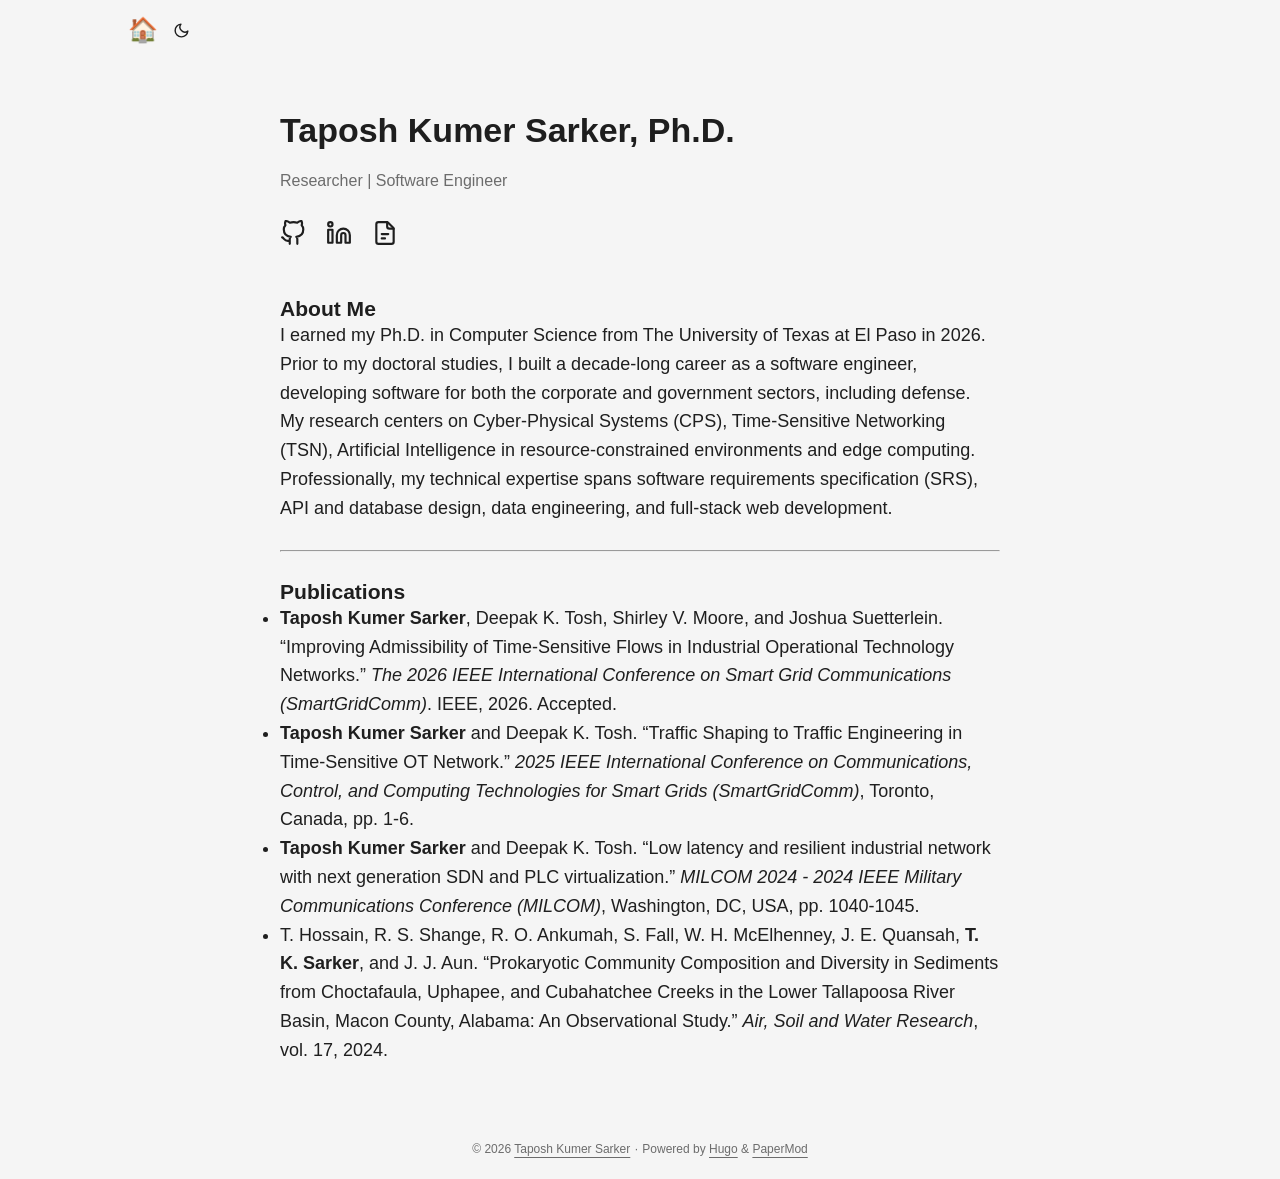
<file: index.html>
<!doctype html><html lang=en dir=auto data-theme=auto><head><meta name=generator content="Hugo 0.166.0"><meta charset=utf-8><meta http-equiv=X-UA-Compatible content="IE=edge"><meta name=viewport content="width=device-width,initial-scale=1,shrink-to-fit=no"><meta name=robots content="index, follow"><title>Taposh Kumer Sarker</title><meta name=description content="Researcher & Software Engineer"><meta name=author content="Taposh Kumer Sarker"><link rel=canonical href=https://taposhUTEP.github.io/><link crossorigin=anonymous href=/assets/css/stylesheet.c89e741a223a78e5bbd3684ad9007e203046695e1528fde456c6f09bc6de4cd1.css integrity="sha256-yJ50GiI6eOW702hK2QB+IDBGaV4VKP3kVsbwm8beTNE=" rel="preload stylesheet" as=style><link rel=icon href=https://taposhUTEP.github.io/favicon.ico><link rel=icon type=image/png sizes=16x16 href=https://taposhUTEP.github.io/favicon-16x16.png><link rel=icon type=image/png sizes=32x32 href=https://taposhUTEP.github.io/favicon-32x32.png><link rel=apple-touch-icon href=https://taposhUTEP.github.io/apple-touch-icon.png><link rel=mask-icon href=https://taposhUTEP.github.io/safari-pinned-tab.svg><meta name=theme-color content="#2e2e33"><meta name=msapplication-TileColor content="#2e2e33"><link rel=alternate type=application/rss+xml href=https://taposhUTEP.github.io/index.xml title=rss><link rel=alternate hreflang=en href=https://taposhUTEP.github.io/><noscript><style>#theme-toggle,.top-link{display:none}</style><style>@media(prefers-color-scheme:dark){:root{--theme:rgb(29, 30, 32);--entry:rgb(46, 46, 51);--primary:rgb(218, 218, 219);--secondary:rgb(155, 156, 157);--tertiary:rgb(65, 66, 68);--content:rgb(196, 196, 197);--code-block-bg:rgb(46, 46, 51);--code-bg:rgb(55, 56, 62);--border:rgb(51, 51, 51);color-scheme:dark}.list{background:var(--theme)}.toc{background:var(--entry)}}</style></noscript><script>localStorage.getItem("pref-theme")==="dark"?document.querySelector("html").dataset.theme="dark":localStorage.getItem("pref-theme")==="light"?document.querySelector("html").dataset.theme="light":window.matchMedia("(prefers-color-scheme: dark)").matches?document.querySelector("html").dataset.theme="dark":document.querySelector("html").dataset.theme="light"</script><meta property="og:url" content="https://taposhUTEP.github.io/"><meta property="og:site_name" content="Taposh Kumer Sarker"><meta property="og:title" content="Home"><meta property="og:description" content="About Me I earned my Ph.D. in Computer Science from The University of Texas at El Paso in 2026. Prior to my doctoral studies, I built a decade-long career as a software engineer, developing software for both the corporate and government sectors, including defense.
My research centers on Cyber-Physical Systems (CPS), Time-Sensitive Networking (TSN), Artificial Intelligence in resource-constrained environments and edge computing. Professionally, my technical expertise spans software requirements specification (SRS), API and database design, data engineering, and full-stack web development."><meta property="og:locale" content="en_us"><meta property="og:type" content="website"><meta name=twitter:card content="summary"><meta name=twitter:title content="Home"><meta name=twitter:description content="About Me I earned my Ph.D. in Computer Science from The University of Texas at El Paso in 2026. Prior to my doctoral studies, I built a decade-long career as a software engineer, developing software for both the corporate and government sectors, including defense.
My research centers on Cyber-Physical Systems (CPS), Time-Sensitive Networking (TSN), Artificial Intelligence in resource-constrained environments and edge computing. Professionally, my technical expertise spans software requirements specification (SRS), API and database design, data engineering, and full-stack web development."><script type=application/ld+json>{"@context":"https://schema.org","@type":"Organization","name":"Taposh Kumer Sarker","url":"https://taposhUTEP.github.io/","description":"Researcher \u0026 Software Engineer","logo":"https://taposhUTEP.github.io/favicon.ico","sameAs":["https://github.com/taposhUTEP","https://www.linkedin.com/in/taposh-kumer-sarker","/cv.pdf"]}</script></head><body class=list id=top><header class=header><nav class=header-nav><div class=logo><a href=https://taposhUTEP.github.io/ accesskey=h title="🏠 (Alt + H)">🏠</a><div class=logo-switches><button id=theme-toggle class=theme-toggle accesskey=t title="(Alt + T)" aria-label="Toggle theme">
<svg class="moon" width="17" height="17" viewBox="0 0 24 24" fill="none" stroke="currentColor" stroke-width="2" stroke-linecap="round" stroke-linejoin="round"><path d="M21 12.79A9 9 0 1111.21 3 7 7 0 0021 12.79z"/></svg>
<svg class="sun" width="17" height="17" viewBox="0 0 24 24" fill="none" stroke="currentColor" stroke-width="2" stroke-linecap="round" stroke-linejoin="round"><circle cx="12" cy="12" r="5"/><line x1="12" y1="1" x2="12" y2="3"/><line x1="12" y1="21" x2="12" y2="23"/><line x1="4.22" y1="4.22" x2="5.64" y2="5.64"/><line x1="18.36" y1="18.36" x2="19.78" y2="19.78"/><line x1="1" y1="12" x2="3" y2="12"/><line x1="21" y1="12" x2="23" y2="12"/><line x1="4.22" y1="19.78" x2="5.64" y2="18.36"/><line x1="18.36" y1="5.64" x2="19.78" y2="4.22"/></svg></button></div></div><ul id=menu class=menu></ul></nav></header><main class=main><article class="first-entry home-info"><header class=entry-header><h1>Taposh Kumer Sarker, Ph.D.</h1></header><div class="entry-content md-content"><p>Researcher | Software Engineer</p></div><footer class=entry-footer><div class=social-icons><a href=https://github.com/taposhUTEP target=_blank rel="noopener noreferrer me" title=Github><svg viewBox="0 0 24 24" fill="none" stroke="currentColor" stroke-width="2" stroke-linecap="round" stroke-linejoin="round"><path d="M9 19c-5 1.5-5-2.5-7-3m14 6v-3.87a3.37 3.37.0 00-.94-2.61c3.14-.35 6.44-1.54 6.44-7A5.44 5.44.0 0020 4.77 5.07 5.07.0 0019.91 1S18.73.65 16 2.48a13.38 13.38.0 00-7 0C6.27.65 5.09 1 5.09 1A5.07 5.07.0 005 4.77 5.44 5.44.0 003.5 8.55c0 5.42 3.3 6.61 6.44 7A3.37 3.37.0 009 18.13V22"/></svg>
</a><a href=https://www.linkedin.com/in/taposh-kumer-sarker target=_blank rel="noopener noreferrer me" title=Linkedin><svg viewBox="0 0 24 24" fill="none" stroke="currentColor" stroke-width="2" stroke-linecap="round" stroke-linejoin="round"><path d="M16 8a6 6 0 016 6v7h-4v-7a2 2 0 00-2-2 2 2 0 00-2 2v7h-4v-7a6 6 0 016-6z"/><rect x="2" y="9" width="4" height="12"/><circle cx="4" cy="4" r="2"/></svg>
</a><a href=/cv.pdf target=_blank rel="noopener noreferrer me" title=Cv><svg viewBox="0 0 24 24" fill="none" stroke="currentColor" stroke-width="2" stroke-linecap="round" stroke-linejoin="round"><path d="M4 4v16a2 2 0 002 2h12a2 2 0 002-2V8.342a2 2 0 00-.602-1.43l-4.44-4.342A2 2 0 0013.56 2H6A2 2 0 004 4z"/><path d="M9 13h6"/><path d="M9 17h3"/><path d="M14 2v4a2 2 0 002 2h4"/></svg></a></div></footer></article><div class=post-content><h3 id=about-me>About Me</h3><p>I earned my Ph.D. in Computer Science from The University of Texas at El Paso in 2026. Prior to my doctoral studies, I built a decade-long career as a software engineer, developing software for both the corporate and government sectors, including defense.</p><p>My research centers on Cyber-Physical Systems (CPS), Time-Sensitive Networking (TSN), Artificial Intelligence in resource-constrained environments and edge computing. Professionally, my technical expertise spans software requirements specification (SRS), API and database design, data engineering, and full-stack web development.</p><hr><h3 id=publications>Publications</h3><ul><li><p><strong>Taposh Kumer Sarker</strong>, Deepak K. Tosh, Shirley V. Moore, and Joshua Suetterlein. &ldquo;Improving Admissibility of Time-Sensitive Flows in Industrial Operational Technology Networks.&rdquo; <em>The 2026 IEEE International Conference on Smart Grid Communications (SmartGridComm)</em>. IEEE, 2026. Accepted.</p></li><li><p><strong>Taposh Kumer Sarker</strong> and Deepak K. Tosh. &ldquo;Traffic Shaping to Traffic Engineering in Time-Sensitive OT Network.&rdquo; <em>2025 IEEE International Conference on Communications, Control, and Computing Technologies for Smart Grids (SmartGridComm)</em>, Toronto, Canada, pp. 1-6.</p></li><li><p><strong>Taposh Kumer Sarker</strong> and Deepak K. Tosh. &ldquo;Low latency and resilient industrial network with next generation SDN and PLC virtualization.&rdquo; <em>MILCOM 2024 - 2024 IEEE Military Communications Conference (MILCOM)</em>, Washington, DC, USA, pp. 1040-1045.</p></li><li><p>T. Hossain, R. S. Shange, R. O. Ankumah, S. Fall, W. H. McElhenney, J. E. Quansah, <strong>T. K. Sarker</strong>, and J. J. Aun. &ldquo;Prokaryotic Community Composition and Diversity in Sediments from Choctafaula, Uphapee, and Cubahatchee Creeks in the Lower Tallapoosa River Basin, Macon County, Alabama: An Observational Study.&rdquo; <em>Air, Soil and Water Research</em>, vol. 17, 2024.</p></li></ul></div></main><footer class=footer><span>&copy; 2026 <a href=https://taposhUTEP.github.io/>Taposh Kumer Sarker</a></span> ·
<span>Powered by
<a href="https://gohugo.io/?utm_source=papermod" rel=noopener target=_blank>Hugo</a> &
<a href=https://github.com/adityatelange/hugo-PaperMod/ rel=noopener target=_blank>PaperMod</a></span></footer><a href=#top id=top-link class="top-link hidden" aria-label="go to top" title="Go to Top (Alt + G)" accesskey=g><svg viewBox="0 0 24 24" fill="none" stroke="currentColor" stroke-width="2" stroke-linecap="round" stroke-linejoin="round" class="feather feather-chevrons-up"><polyline points="17 11 12 6 7 11"/><polyline points="17 18 12 13 7 18"/></svg>
</a><script>let menu=document.getElementById("menu");if(menu){const e=localStorage.getItem("menu-scroll-position");e&&(menu.scrollLeft=parseInt(e,10)),menu.onscroll=function(){localStorage.setItem("menu-scroll-position",menu.scrollLeft)}}document.querySelectorAll('a[href^="#"]').forEach(e=>{e.addEventListener("click",function(e){e.preventDefault();var t=this.getAttribute("href").substr(1);window.matchMedia("(prefers-reduced-motion: reduce)").matches?document.querySelector(`[id='${decodeURIComponent(t)}']`).scrollIntoView():document.querySelector(`[id='${decodeURIComponent(t)}']`).scrollIntoView({behavior:"smooth"}),t==="top"?history.replaceState(null,null," "):history.pushState(null,null,`#${t}`)})})</script><script>var toplink=document.getElementById("top-link");window.onscroll=function(){const e=window.innerHeight;document.body.scrollTop>e||document.documentElement.scrollTop>e?toplink.classList.remove("hidden"):toplink.classList.add("hidden")}</script><script>document.getElementById("theme-toggle").addEventListener("click",()=>{const e=document.querySelector("html");e.dataset.theme==="dark"?(e.dataset.theme="light",localStorage.setItem("pref-theme","light")):(e.dataset.theme="dark",localStorage.setItem("pref-theme","dark"))})</script></body></html>
</file>
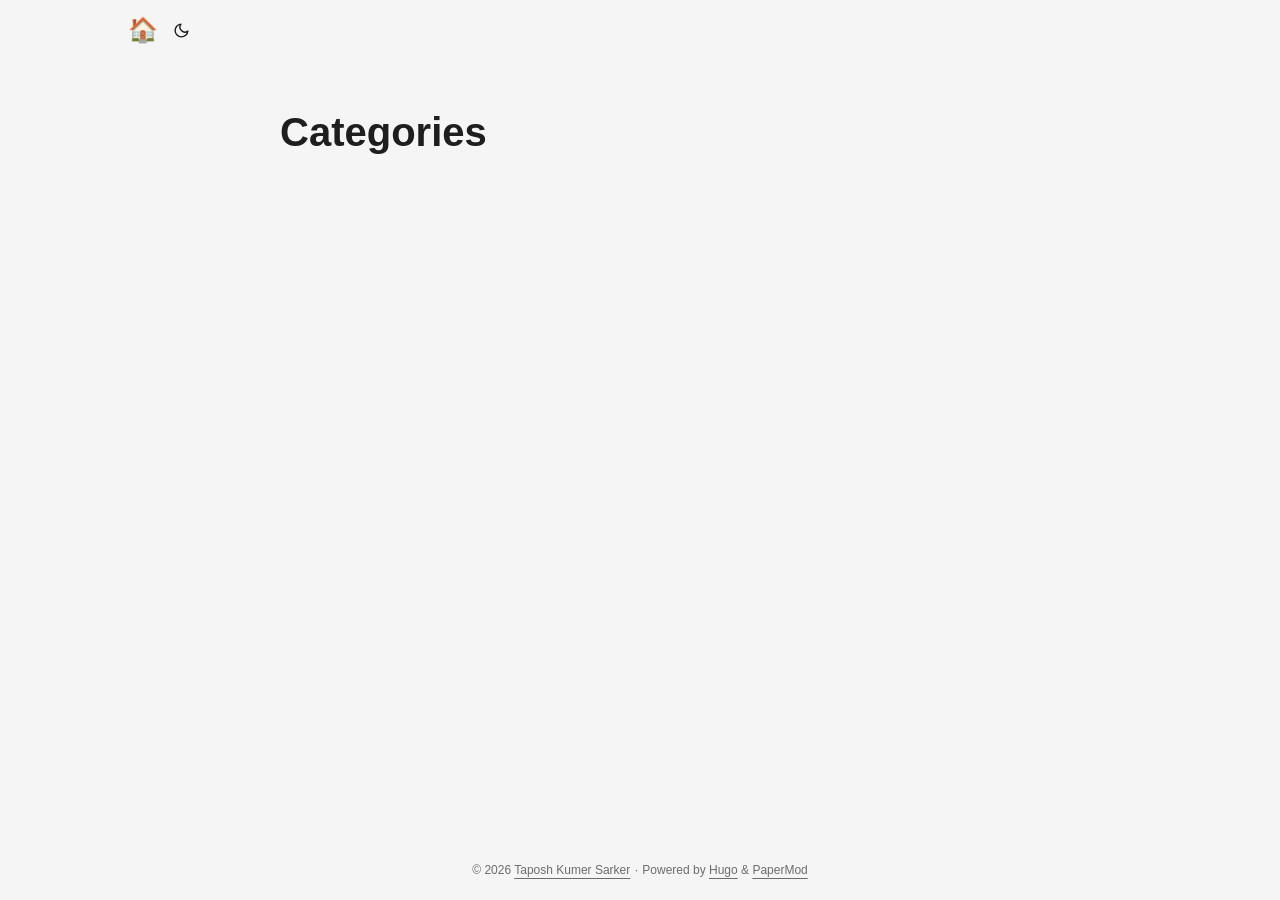
<file: categories/index.html>
<!doctype html><html lang=en dir=auto data-theme=auto><head><meta charset=utf-8><meta http-equiv=X-UA-Compatible content="IE=edge"><meta name=viewport content="width=device-width,initial-scale=1,shrink-to-fit=no"><meta name=robots content="index, follow"><title>Categories | Taposh Kumer Sarker</title><meta name=keywords content><meta name=description content="Researcher & Software Engineer"><meta name=author content="Taposh Kumer Sarker"><link rel=canonical href=https://taposhUTEP.github.io/categories/><link crossorigin=anonymous href=/assets/css/stylesheet.c89e741a223a78e5bbd3684ad9007e203046695e1528fde456c6f09bc6de4cd1.css integrity="sha256-yJ50GiI6eOW702hK2QB+IDBGaV4VKP3kVsbwm8beTNE=" rel="preload stylesheet" as=style><link rel=icon href=https://taposhUTEP.github.io/favicon.ico><link rel=icon type=image/png sizes=16x16 href=https://taposhUTEP.github.io/favicon-16x16.png><link rel=icon type=image/png sizes=32x32 href=https://taposhUTEP.github.io/favicon-32x32.png><link rel=apple-touch-icon href=https://taposhUTEP.github.io/apple-touch-icon.png><link rel=mask-icon href=https://taposhUTEP.github.io/safari-pinned-tab.svg><meta name=theme-color content="#2e2e33"><meta name=msapplication-TileColor content="#2e2e33"><link rel=alternate type=application/rss+xml href=https://taposhUTEP.github.io/categories/index.xml title=rss><link rel=alternate hreflang=en href=https://taposhUTEP.github.io/categories/><noscript><style>#theme-toggle,.top-link{display:none}</style><style>@media(prefers-color-scheme:dark){:root{--theme:rgb(29, 30, 32);--entry:rgb(46, 46, 51);--primary:rgb(218, 218, 219);--secondary:rgb(155, 156, 157);--tertiary:rgb(65, 66, 68);--content:rgb(196, 196, 197);--code-block-bg:rgb(46, 46, 51);--code-bg:rgb(55, 56, 62);--border:rgb(51, 51, 51);color-scheme:dark}.list{background:var(--theme)}.toc{background:var(--entry)}}</style></noscript><script>localStorage.getItem("pref-theme")==="dark"?document.querySelector("html").dataset.theme="dark":localStorage.getItem("pref-theme")==="light"?document.querySelector("html").dataset.theme="light":window.matchMedia("(prefers-color-scheme: dark)").matches?document.querySelector("html").dataset.theme="dark":document.querySelector("html").dataset.theme="light"</script><meta property="og:url" content="https://taposhUTEP.github.io/categories/"><meta property="og:site_name" content="Taposh Kumer Sarker"><meta property="og:title" content="Categories"><meta property="og:description" content="Researcher & Software Engineer"><meta property="og:locale" content="en_us"><meta property="og:type" content="website"><meta name=twitter:card content="summary"><meta name=twitter:title content="Categories"><meta name=twitter:description content="Researcher & Software Engineer"></head><body class=list id=top><header class=header><nav class=header-nav><div class=logo><a href=https://taposhUTEP.github.io/ accesskey=h title="🏠 (Alt + H)">🏠</a><div class=logo-switches><button id=theme-toggle class=theme-toggle accesskey=t title="(Alt + T)" aria-label="Toggle theme">
<svg class="moon" width="17" height="17" viewBox="0 0 24 24" fill="none" stroke="currentColor" stroke-width="2" stroke-linecap="round" stroke-linejoin="round"><path d="M21 12.79A9 9 0 1111.21 3 7 7 0 0021 12.79z"/></svg>
<svg class="sun" width="17" height="17" viewBox="0 0 24 24" fill="none" stroke="currentColor" stroke-width="2" stroke-linecap="round" stroke-linejoin="round"><circle cx="12" cy="12" r="5"/><line x1="12" y1="1" x2="12" y2="3"/><line x1="12" y1="21" x2="12" y2="23"/><line x1="4.22" y1="4.22" x2="5.64" y2="5.64"/><line x1="18.36" y1="18.36" x2="19.78" y2="19.78"/><line x1="1" y1="12" x2="3" y2="12"/><line x1="21" y1="12" x2="23" y2="12"/><line x1="4.22" y1="19.78" x2="5.64" y2="18.36"/><line x1="18.36" y1="5.64" x2="19.78" y2="4.22"/></svg></button></div></div><ul id=menu class=menu></ul></nav></header><main class=main><header class=page-header><h1>Categories</h1></header><ul class=terms-tags></ul></main><footer class=footer><span>&copy; 2026 <a href=https://taposhUTEP.github.io/>Taposh Kumer Sarker</a></span> ·
<span>Powered by
<a href="https://gohugo.io/?utm_source=papermod" rel=noopener target=_blank>Hugo</a> &
<a href=https://github.com/adityatelange/hugo-PaperMod/ rel=noopener target=_blank>PaperMod</a></span></footer><a href=#top id=top-link class="top-link hidden" aria-label="go to top" title="Go to Top (Alt + G)" accesskey=g><svg viewBox="0 0 24 24" fill="none" stroke="currentColor" stroke-width="2" stroke-linecap="round" stroke-linejoin="round" class="feather feather-chevrons-up"><polyline points="17 11 12 6 7 11"/><polyline points="17 18 12 13 7 18"/></svg>
</a><script>let menu=document.getElementById("menu");if(menu){const e=localStorage.getItem("menu-scroll-position");e&&(menu.scrollLeft=parseInt(e,10)),menu.onscroll=function(){localStorage.setItem("menu-scroll-position",menu.scrollLeft)}}document.querySelectorAll('a[href^="#"]').forEach(e=>{e.addEventListener("click",function(e){e.preventDefault();var t=this.getAttribute("href").substr(1);window.matchMedia("(prefers-reduced-motion: reduce)").matches?document.querySelector(`[id='${decodeURIComponent(t)}']`).scrollIntoView():document.querySelector(`[id='${decodeURIComponent(t)}']`).scrollIntoView({behavior:"smooth"}),t==="top"?history.replaceState(null,null," "):history.pushState(null,null,`#${t}`)})})</script><script>var toplink=document.getElementById("top-link");window.onscroll=function(){const e=window.innerHeight;document.body.scrollTop>e||document.documentElement.scrollTop>e?toplink.classList.remove("hidden"):toplink.classList.add("hidden")}</script><script>document.getElementById("theme-toggle").addEventListener("click",()=>{const e=document.querySelector("html");e.dataset.theme==="dark"?(e.dataset.theme="light",localStorage.setItem("pref-theme","light")):(e.dataset.theme="dark",localStorage.setItem("pref-theme","dark"))})</script></body></html>
</file>
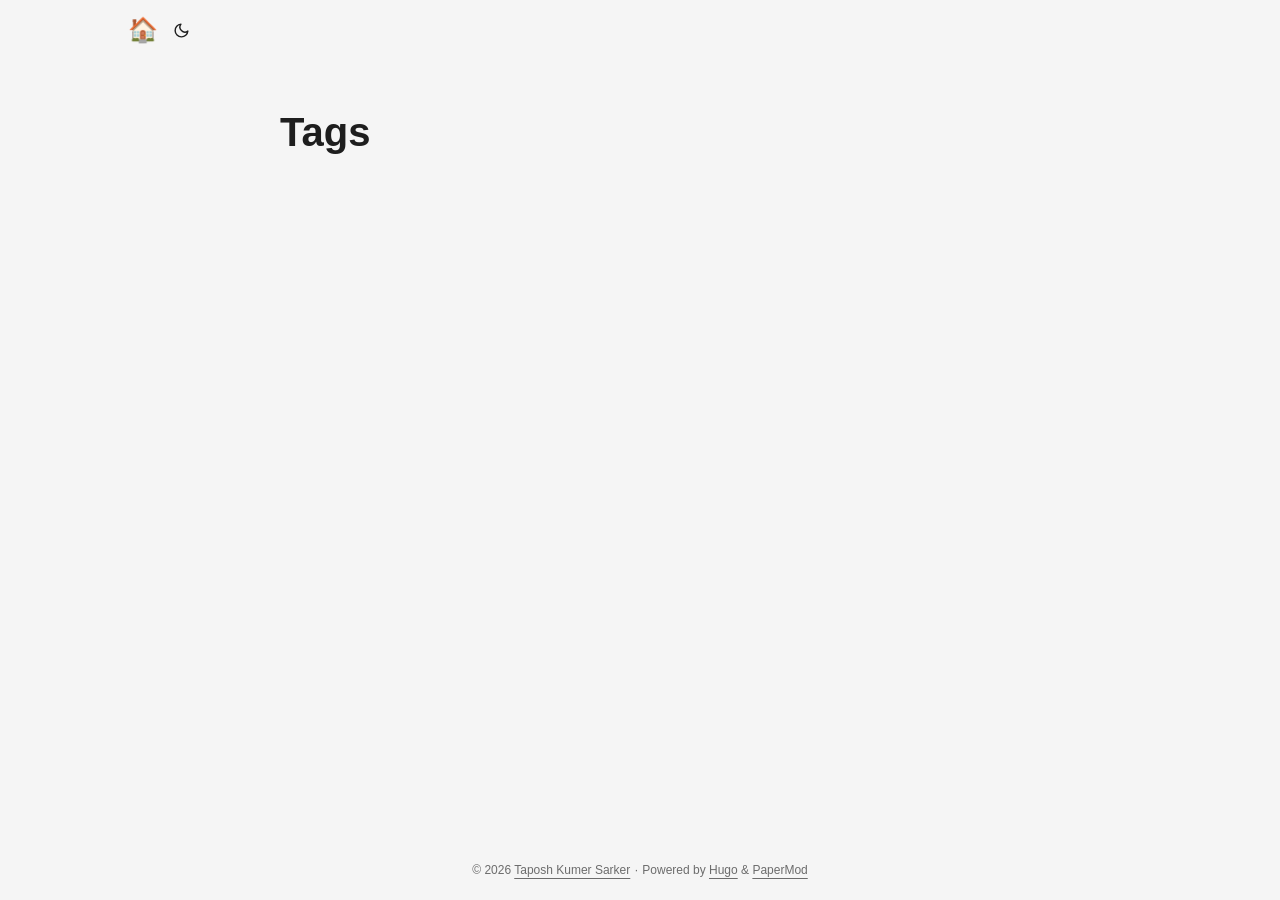
<file: tags/index.html>
<!doctype html><html lang=en dir=auto data-theme=auto><head><meta charset=utf-8><meta http-equiv=X-UA-Compatible content="IE=edge"><meta name=viewport content="width=device-width,initial-scale=1,shrink-to-fit=no"><meta name=robots content="index, follow"><title>Tags | Taposh Kumer Sarker</title><meta name=keywords content><meta name=description content="Researcher & Software Engineer"><meta name=author content="Taposh Kumer Sarker"><link rel=canonical href=https://taposhUTEP.github.io/tags/><link crossorigin=anonymous href=/assets/css/stylesheet.c89e741a223a78e5bbd3684ad9007e203046695e1528fde456c6f09bc6de4cd1.css integrity="sha256-yJ50GiI6eOW702hK2QB+IDBGaV4VKP3kVsbwm8beTNE=" rel="preload stylesheet" as=style><link rel=icon href=https://taposhUTEP.github.io/favicon.ico><link rel=icon type=image/png sizes=16x16 href=https://taposhUTEP.github.io/favicon-16x16.png><link rel=icon type=image/png sizes=32x32 href=https://taposhUTEP.github.io/favicon-32x32.png><link rel=apple-touch-icon href=https://taposhUTEP.github.io/apple-touch-icon.png><link rel=mask-icon href=https://taposhUTEP.github.io/safari-pinned-tab.svg><meta name=theme-color content="#2e2e33"><meta name=msapplication-TileColor content="#2e2e33"><link rel=alternate type=application/rss+xml href=https://taposhUTEP.github.io/tags/index.xml title=rss><link rel=alternate hreflang=en href=https://taposhUTEP.github.io/tags/><noscript><style>#theme-toggle,.top-link{display:none}</style><style>@media(prefers-color-scheme:dark){:root{--theme:rgb(29, 30, 32);--entry:rgb(46, 46, 51);--primary:rgb(218, 218, 219);--secondary:rgb(155, 156, 157);--tertiary:rgb(65, 66, 68);--content:rgb(196, 196, 197);--code-block-bg:rgb(46, 46, 51);--code-bg:rgb(55, 56, 62);--border:rgb(51, 51, 51);color-scheme:dark}.list{background:var(--theme)}.toc{background:var(--entry)}}</style></noscript><script>localStorage.getItem("pref-theme")==="dark"?document.querySelector("html").dataset.theme="dark":localStorage.getItem("pref-theme")==="light"?document.querySelector("html").dataset.theme="light":window.matchMedia("(prefers-color-scheme: dark)").matches?document.querySelector("html").dataset.theme="dark":document.querySelector("html").dataset.theme="light"</script><meta property="og:url" content="https://taposhUTEP.github.io/tags/"><meta property="og:site_name" content="Taposh Kumer Sarker"><meta property="og:title" content="Tags"><meta property="og:description" content="Researcher & Software Engineer"><meta property="og:locale" content="en_us"><meta property="og:type" content="website"><meta name=twitter:card content="summary"><meta name=twitter:title content="Tags"><meta name=twitter:description content="Researcher & Software Engineer"></head><body class=list id=top><header class=header><nav class=header-nav><div class=logo><a href=https://taposhUTEP.github.io/ accesskey=h title="🏠 (Alt + H)">🏠</a><div class=logo-switches><button id=theme-toggle class=theme-toggle accesskey=t title="(Alt + T)" aria-label="Toggle theme">
<svg class="moon" width="17" height="17" viewBox="0 0 24 24" fill="none" stroke="currentColor" stroke-width="2" stroke-linecap="round" stroke-linejoin="round"><path d="M21 12.79A9 9 0 1111.21 3 7 7 0 0021 12.79z"/></svg>
<svg class="sun" width="17" height="17" viewBox="0 0 24 24" fill="none" stroke="currentColor" stroke-width="2" stroke-linecap="round" stroke-linejoin="round"><circle cx="12" cy="12" r="5"/><line x1="12" y1="1" x2="12" y2="3"/><line x1="12" y1="21" x2="12" y2="23"/><line x1="4.22" y1="4.22" x2="5.64" y2="5.64"/><line x1="18.36" y1="18.36" x2="19.78" y2="19.78"/><line x1="1" y1="12" x2="3" y2="12"/><line x1="21" y1="12" x2="23" y2="12"/><line x1="4.22" y1="19.78" x2="5.64" y2="18.36"/><line x1="18.36" y1="5.64" x2="19.78" y2="4.22"/></svg></button></div></div><ul id=menu class=menu></ul></nav></header><main class=main><header class=page-header><h1>Tags</h1></header><ul class=terms-tags></ul></main><footer class=footer><span>&copy; 2026 <a href=https://taposhUTEP.github.io/>Taposh Kumer Sarker</a></span> ·
<span>Powered by
<a href="https://gohugo.io/?utm_source=papermod" rel=noopener target=_blank>Hugo</a> &
<a href=https://github.com/adityatelange/hugo-PaperMod/ rel=noopener target=_blank>PaperMod</a></span></footer><a href=#top id=top-link class="top-link hidden" aria-label="go to top" title="Go to Top (Alt + G)" accesskey=g><svg viewBox="0 0 24 24" fill="none" stroke="currentColor" stroke-width="2" stroke-linecap="round" stroke-linejoin="round" class="feather feather-chevrons-up"><polyline points="17 11 12 6 7 11"/><polyline points="17 18 12 13 7 18"/></svg>
</a><script>let menu=document.getElementById("menu");if(menu){const e=localStorage.getItem("menu-scroll-position");e&&(menu.scrollLeft=parseInt(e,10)),menu.onscroll=function(){localStorage.setItem("menu-scroll-position",menu.scrollLeft)}}document.querySelectorAll('a[href^="#"]').forEach(e=>{e.addEventListener("click",function(e){e.preventDefault();var t=this.getAttribute("href").substr(1);window.matchMedia("(prefers-reduced-motion: reduce)").matches?document.querySelector(`[id='${decodeURIComponent(t)}']`).scrollIntoView():document.querySelector(`[id='${decodeURIComponent(t)}']`).scrollIntoView({behavior:"smooth"}),t==="top"?history.replaceState(null,null," "):history.pushState(null,null,`#${t}`)})})</script><script>var toplink=document.getElementById("top-link");window.onscroll=function(){const e=window.innerHeight;document.body.scrollTop>e||document.documentElement.scrollTop>e?toplink.classList.remove("hidden"):toplink.classList.add("hidden")}</script><script>document.getElementById("theme-toggle").addEventListener("click",()=>{const e=document.querySelector("html");e.dataset.theme==="dark"?(e.dataset.theme="light",localStorage.setItem("pref-theme","light")):(e.dataset.theme="dark",localStorage.setItem("pref-theme","dark"))})</script></body></html>
</file>
